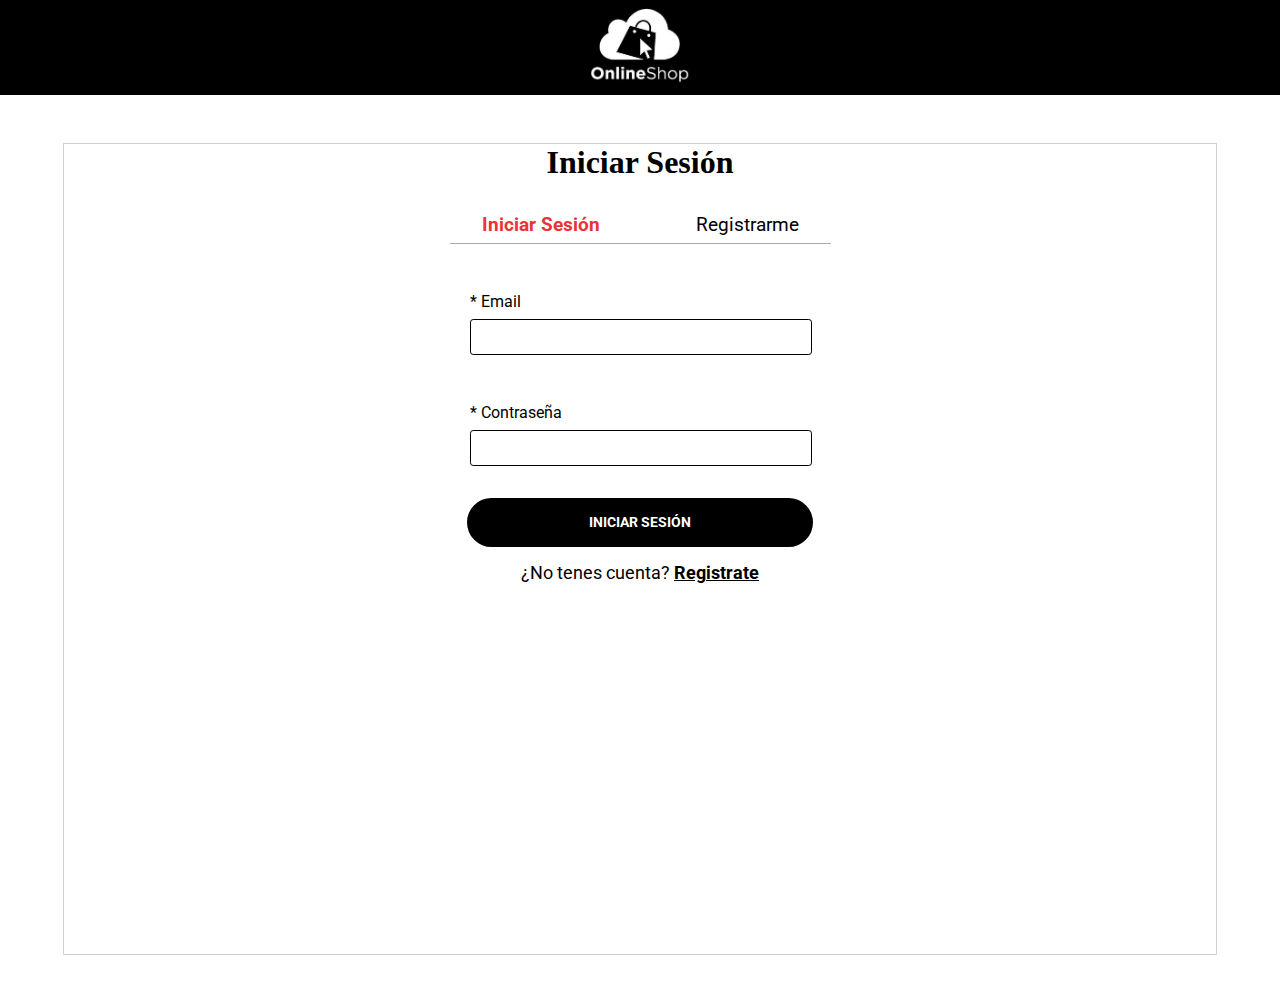
<file: html/index.html>
<!DOCTYPE html>
<html lang="en">

<head>
    <meta charset="UTF-8">
    <meta name="viewport" content="width=device-width, initial-scale=1.0">
    <link rel="stylesheet" href="../css/style.css">
    <link rel="shortcut icon" href="https://i.pinimg.com/564x/09/0f/55/090f5516b8b09acf34fd4d55517c2e24.jpg"
        type="image/x-icon">
    <link rel="stylesheet"
        href="https://fonts.googleapis.com/css2?family=Material+Symbols+Outlined:opsz,wght,FILL,GRAD@20..48,100..700,0..1,-50..200" />
    <link rel="preconnect" href="https://fonts.googleapis.com">
    <link rel="preconnect" href="https://fonts.gstatic.com" crossorigin>
    <link
        href="https://fonts.googleapis.com/css2?family=Kay+Pho+Du&family=Lora&family=Playfair+Display:ital,wght@1,700&family=Raleway:ital,wght@1,200&family=Roboto:wght@100;400&display=swap"
        rel="stylesheet">

    <title>Ingresar / Registrarme</title>
</head>

<body>
    <header class="headerLogin" id="header-Login">
        <div class="imgagenLogo" id="imagen-login">
            <img src="../img/logo.png" alt="">
        </div>
        <!-- <div class="inputDiv">
            <input type="text" id="inputBusqueda" placeholder="Buscar producto">
        </div>
        <div class="iconosDiv">
            <span id="usuario" class="material-symbols-outlined">
                person
            </span>
            <span id="favoritos" class="material-symbols-outlined">
                favorite
            </span>
            <span id="carrito" class="material-symbols-outlined">
                shopping_cart
            </span>
        </div> -->
    </header>

    <main class="mainLogin">

        <div class="form">
            <h1 class="h1-main-registr">Iniciar Sesión</h1>
            <div class="navForm">
                <div class="iniciarSesionNavForm">
                    <p class="active">Iniciar Sesión</p>
                </div>
                <div class="registrarmeNavForm">
                    <p><a href="./registro.html" style="color: black; text-decoration: none;">Registrarme </a></p>
                </div>
            </div>
            <div class="inputsForm">
                <div class="divInputsCorreo">
                    <label for="inputCorreo">* Email</label>
                    <input type="text" id="inputCorreo">
                </div>

                <div class="divInputsContraseña">
                    <label for="inputContraseña">* Contraseña</label>
                    <input type="password" id="inputContraseña">
                </div>
            </div>

            <div class="iniciarSesionBoton">
                <button id="botonIniciarSesion" class="botonIniciarSesion">INICIAR SESIÓN</button>
                <p class="registrarseP">¿No tenes cuenta? <a href="./registro.html"
                        style="color: black; font-weight: bolder;">Registrate</a></p>
            </div>
        </div>

    </main>

    <script src="../js/main.js"></script>
    <script src="../datos.js"></script>

</body>


</html>
</file>
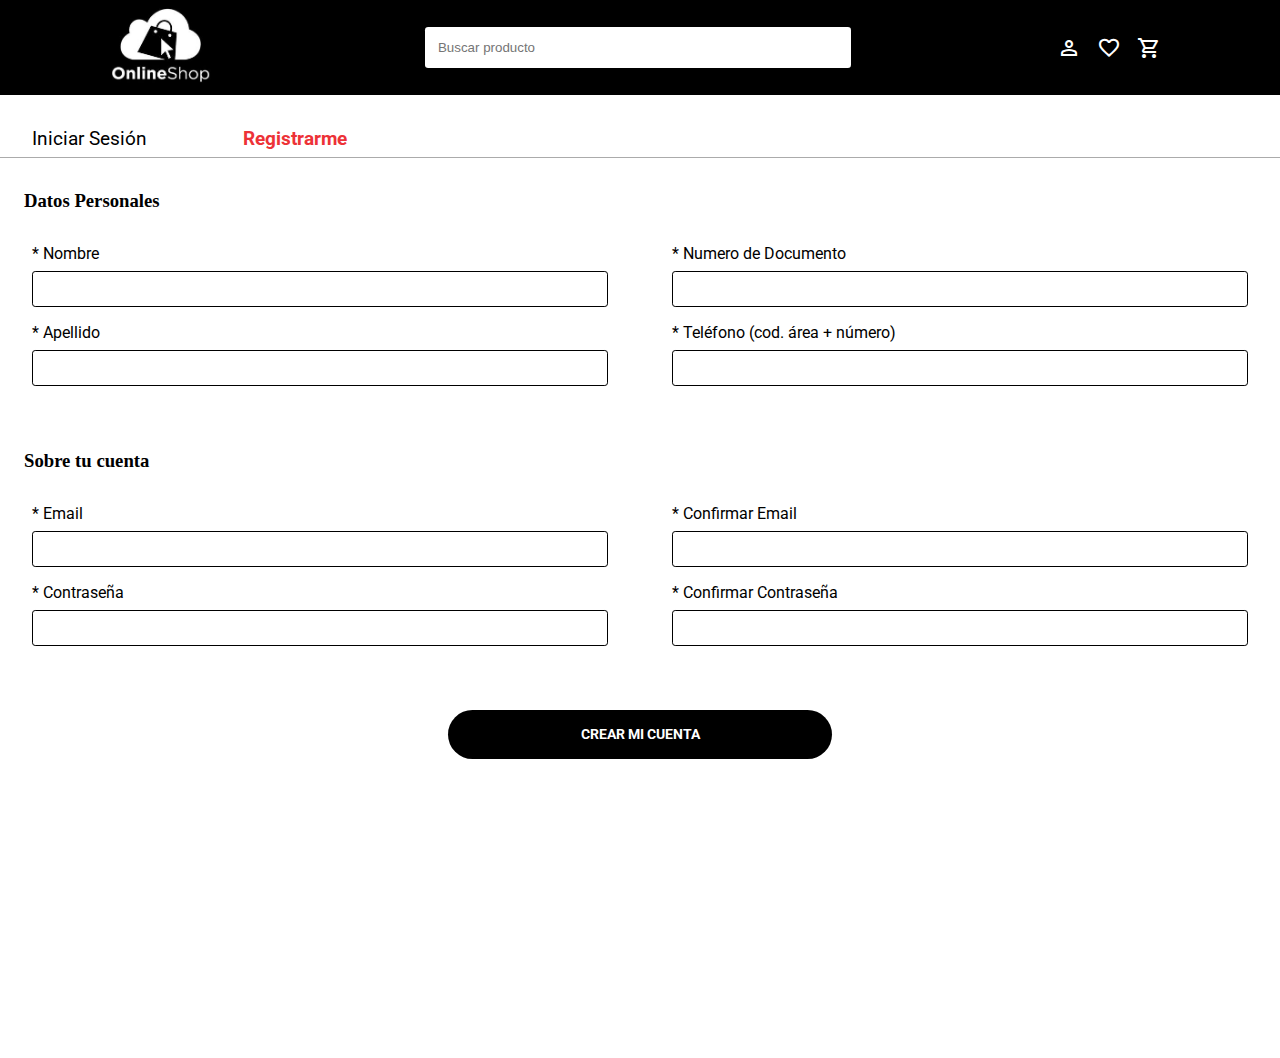
<file: html/registro.html>
<!DOCTYPE html>
<html lang="en">

<head>
    <meta charset="UTF-8">
    <meta name="viewport" content="width=device-width, initial-scale=1.0">
    <link rel="stylesheet" href="../css/style.css">
    <link rel="shortcut icon" href="https://i.pinimg.com/564x/09/0f/55/090f5516b8b09acf34fd4d55517c2e24.jpg"
        type="image/x-icon">
    <link rel="stylesheet"
        href="https://fonts.googleapis.com/css2?family=Material+Symbols+Outlined:opsz,wght,FILL,GRAD@20..48,100..700,0..1,-50..200" />
    <link rel="preconnect" href="https://fonts.googleapis.com">
    <link rel="preconnect" href="https://fonts.gstatic.com" crossorigin>
    <link
        href="https://fonts.googleapis.com/css2?family=Kay+Pho+Du&family=Lora&family=Playfair+Display:ital,wght@1,700&family=Raleway:ital,wght@1,200&family=Roboto:wght@100;400&display=swap"
        rel="stylesheet">
    <title>Ingresar / Registrarme</title>
</head>

<body>
    <header class="headerLogin">
        <div class="imgagenLogo">
            <img src="../img/logo.png" alt="">
        </div>
        <div class="inputDiv">
            <input type="text" id="inputBusqueda" placeholder="Buscar producto">
        </div>
        <div class="iconosDiv">
            <span id="usuario" class="material-symbols-outlined"> <a href="./index.html" style="color: white; text-decoration: none;">person</a>
            </span>
            <span id="favoritos" class="material-symbols-outlined">
                favorite
            </span>
            <span id="carrito" class="material-symbols-outlined">
                shopping_cart
            </span>
        </div>
    </header>

    <main class="mainRegistro">

        <div class="formregistro">
            <!-- <h1 class="h1-main-registro2">Registrarme</h1> -->


            <div class="navForm">
                <div class="iniciarSesionNavForm">
                    <p><a href="../index.html" style="color: black; text-decoration: none;">Iniciar Sesión</a></p>
                </div>
                <div class="registrarmeNavForm">
                    <p class="active">Registrarme</p>
                </div>
            </div>

            <div class="inputsFormRegistro">

                <div class="datosPersonales">
                    <div class="tituloDatosPers">
                        <h3 class="titulo-datosPersonales">Datos Personales</h3>
                    </div>
                    <div class="primerDiv">

                        <div class="nombre-apellido-registro">
                            <div class="nombreRegistro">
                                <label for="nombreRegistro">* Nombre</label>
                                <input type="text" id="nombreRegistro">
                            </div>
                            <div class="apellidoRegistro">
                                <label for="apellidoRegistro">* Apellido</label>
                                <input type="text" id="apellidoRegistro">
                            </div>
                        </div>

                        <div class="dni-num">
                            <div class="dni">
                                <label for="dni">* Numero de Documento</label>
                                <input type="number" name="dni" id="dni">
                            </div>
                            <div class="telefono">
                                <label for="telefono">* Teléfono (cod. área + número)</label>
                                <input type="text" id="telefono">
                            </div>
                        </div>
                    </div>

                    <div class="segundoDiv">

                        <div class="sobreTuCuentaDatos">
                            <div class="sobreTuCuenta">
                                <h3 class="titulo-sobreTuCuenta">Sobre tu cuenta</h3>
                            </div>
                            <div class="email">
                                <div class="emailDatos">
                                    <label for="email">* Email</label>
                                    <input type="text" id="email">
                                </div>
                                <div class="confirmarEmail">
                                    <label for="emailConfirmado">* Confirmar Email</label>
                                    <input type="text" id="emailConfirmado">
                                </div>
                            </div>

                            <div class="contraseñas">
                                <div class="contraseña">
                                    <label for="contraseña">* Contraseña</label>
                                    <input type="password" name="contraseña" id="contraseña">
                                </div>
                                <div class="contraseñaConfirmada">
                                    <label for="contraseñaConfirmada">* Confirmar Contraseña</label>
                                    <input type="password" id="contraseñaConfirmada">
                                </div>
                            </div>
                        </div>
                    </div>

                </div>

                <div class="crearCuentaDiv">
                    <button id="crearMiCuenta" class="crearMiCuenta">CREAR MI CUENTA</button>

                </div>
            </div>
    </main>
    <script src="../js/registro.js"></script>
    <script src="../datos.js"></script>

</body>

</html>
</file>
<file: css/style.css>
* {
    margin: 0;
    padding: 0;
    box-sizing: 0;
}

.headerLogin {
    width: 100%;
    background: black;
    display: flex;
    justify-content: space-around;
    align-items: center;

}

#inputBusqueda{
    width: 25rem;
    padding: .8rem;
    border: none;
    border-radius: .2rem;
}

.headerLogin>div>img {
    width: 100px;
    padding: .5rem;
}
.iconosDiv{
    color: white;
    display: flex;
    align-items: center;

}
.iconosDiv > span {
    cursor: pointer;
    width: 40px;
}

.h1-main-registro{
    font-family: 'Roboto', sans-serif;
    font-weight: 400;
    margin-top: 3rem;
}
.navForm > .iniciarSesionNavForm, .registrarmeNavForm > p{
    font-family: 'Roboto', sans-serif;
    font-weight: 400;
    font-size: 1.2rem;
    margin: 2rem 2rem .4rem 2rem;
    cursor: pointer;
}
.mainLogin{
    display: flex;
    justify-content: center;
}

.form{
    display: flex;
    /* justify-content: center; */
    align-items: center;
    width: 90%;
    height: 90vh;
    flex-direction: column;
    border: 1px solid rgba(0, 0, 0, 0.185);
    margin: 3rem;
}
.navForm{
    display: flex;
    gap: 2rem;
    border: 1.2px solid rgba(0, 0, 0, 0.329);
    border-top: none;
    border-left: none;
    border-right: none;    
}
.inputsForm{
    width: 35%;
}
.divInputsCorreo, .divInputsContraseña{
    display: flex;
    justify-content: center;
    flex-direction: column;
    margin: 2rem;
}

#inputCorreo, #inputContraseña{
    padding: .6rem 0rem;
    
    width: 100%;
    margin-top: .5rem;
    border-radius: .2rem;
    border: 1px solid;
}

label{
    font-family: 'Roboto', sans-serif;
}
.iniciarSesionBoton, .crearCuentaDiv{
    width: 100%;
    display: flex;
    /* flex-direction: column; */
    justify-content: center;
    display: flex;
    justify-content: center;
    align-items: center;
    flex-direction: column;
}
#botonIniciarSesion{
    width: 30%;
    padding: 1rem;
    background-color: black;
    color: white;
    font-family: 'Roboto', sans-serif;
    font-weight: bolder;
    border-radius: 3rem;
    font-size: .9rem;
    border: none;
}

.registrarseP{
    margin-top: 1rem;
    font-family: 'Roboto', sans-serif;
    font-size: 1.1rem;
    color: black;
}


#crearMiCuenta{
    width: 30%;
    padding: 1rem;
    background-color: black;
    color: white;
    font-family: 'Roboto', sans-serif;
    font-weight: bolder;
    border-radius: 3rem;
    font-size: .9rem;
    border: none;
}

/* ESTILOS REGISTRO */

.inputsFormRegistro{
    display: flex !important;
    flex-direction: column !important;
    height: 100vh;
}

.datosPersonales{
    justify-content: space-around;
}

.nombreRegistro, .apellidoRegistro, .dni, .telefono{
    display: flex;
    flex-direction: column;
}

#nombreRegistro, #apellidoRegistro, #dni, #telefono, #email, #emailConfirmado, #contraseña, #contraseñaConfirmada{
    padding: .6rem 0rem;
    margin-top: .5rem;
    border-radius: .2rem;
    border: 1px solid;
}

.nombre-apellido-registro, .dni-num{
    width: 45%;
    padding: 1rem 2rem 2rem 2rem;
}

.titulo-datosPersonales, .sobreTuCuenta{
    padding: 2rem 1rem 0rem 1.5rem !important;
}


.primerDiv{
    display: flex;
    justify-content: space-around;
}

/* .h1-main-registro2{
    text-align: center !important;
    font-family: 'Roboto', sans-serif !important; 
    font-weight: 400 !important;
    margin-top: 1rem !important;
} */

.active{
    font-weight: bolder !important;
    color: #ED3237;
}

.email, .contraseñas{
    display: flex;
    justify-content: space-around;
}

.emailDatos, .confirmarEmail, .contraseña, .contraseñaConfirmada{
    display: flex;
    flex-direction: column;
    width: 45%;
}

.sobreTuCuenta{
    margin-bottom: 1rem;
}

label{
    margin-top: 1rem;
}

.crearCuentaDiv{
    padding: 4rem 0rem 0rem 0rem;
}

button{
    cursor: pointer;
}

/* card */
.cardProducto{
    width: 15rem;
    height: fit-content;
    display: flex;
    justify-content: center;
    align-items: center;
    flex-direction: column;
}

.imgProducto{
    cursor: pointer;
}

.imgCardProduct{
    width: 100%;
}

.tituloProducto{
    text-align: start;
}

.tituloCard{
    font-weight: 200;
    font-family: 'Courier New', Courier, monospace;
}

.precioCard{
    font-family: 'Courier New', Courier, monospace;
    font-size: 1.4rem;
    font-weight: bold;
}

.precio{
    width: 100%;
    padding: .5rem 0rem;
    text-align: start;
}
.envioGratisProducto{
    text-align: start !important;
}

.envioGratis{
    padding: .3rem .3rem;
    background-color: #E26E6C;
    color: white;
    font-weight: 400;
    border-radius: .2rem;
}

.envioGratisProducto{
    display: flex;
    gap: 2rem;
}

.contenedorProductos{
    display: flex;
    flex-wrap: wrap;
    padding: 2rem 0rem;
    margin: 0;
    gap: 5rem;
    justify-content: center;
}

#favoriteProductCard{
    padding: .15rem;
    border-radius: 5rem;
    box-shadow: 0px 0px 22px 5px rgba(0,0,0,0.75);
    -webkit-box-shadow: 0px 0px 22px 5px rgba(0,0,0,0.75);
    -moz-box-shadow: 0px 0px 22px 5px rgba(0,0,0,0.75);
    height: fit-content;
    display: flex;
    justify-content: center;
    align-self: center;
    align-items: center;
    align-content: center   ;
    cursor: pointer;
}
.categorias{
    border: 1.5px solid rgba(0, 0, 0, 0.247);
    border-top: none;
    border-left: none;
    border-right: none;
    padding: 1rem;
}

.navCategorias{
    gap: 6rem;
    display: flex;
    justify-content: center;
}

.navBarCategorias{
    color: black;
    text-decoration: none;
    font-family: 'Roboto', sans-serif;
    font-weight: bolder;
    font-size: 1.1rem;
}

.visible{
    display: block;
}
.invisible{
    display: none;
}

.headerLoginProductos{
    position: fixed;
    top: 0;
}

.categoriasProductos{
    margin-top: 6rem;
}

.modal {
    display: none;
    position: fixed;
    top: 0;
    left: 0;
    width: 100%;
    height: 100%;
    background-color: rgba(0, 0, 0, 0.5);
}

.modal-content {
    background-color: #fefefe;
    margin: 15% auto;
    padding: 20px;
    border: 1px solid #888;
    width: 80%;
}

.close {
    color: #aaa;
    float: right;
    font-size: 28px;
    font-weight: bold;
    cursor: pointer;
}

.close:hover {
    color: black;
}

#header-Login{
    display: flex;
}
</file>
